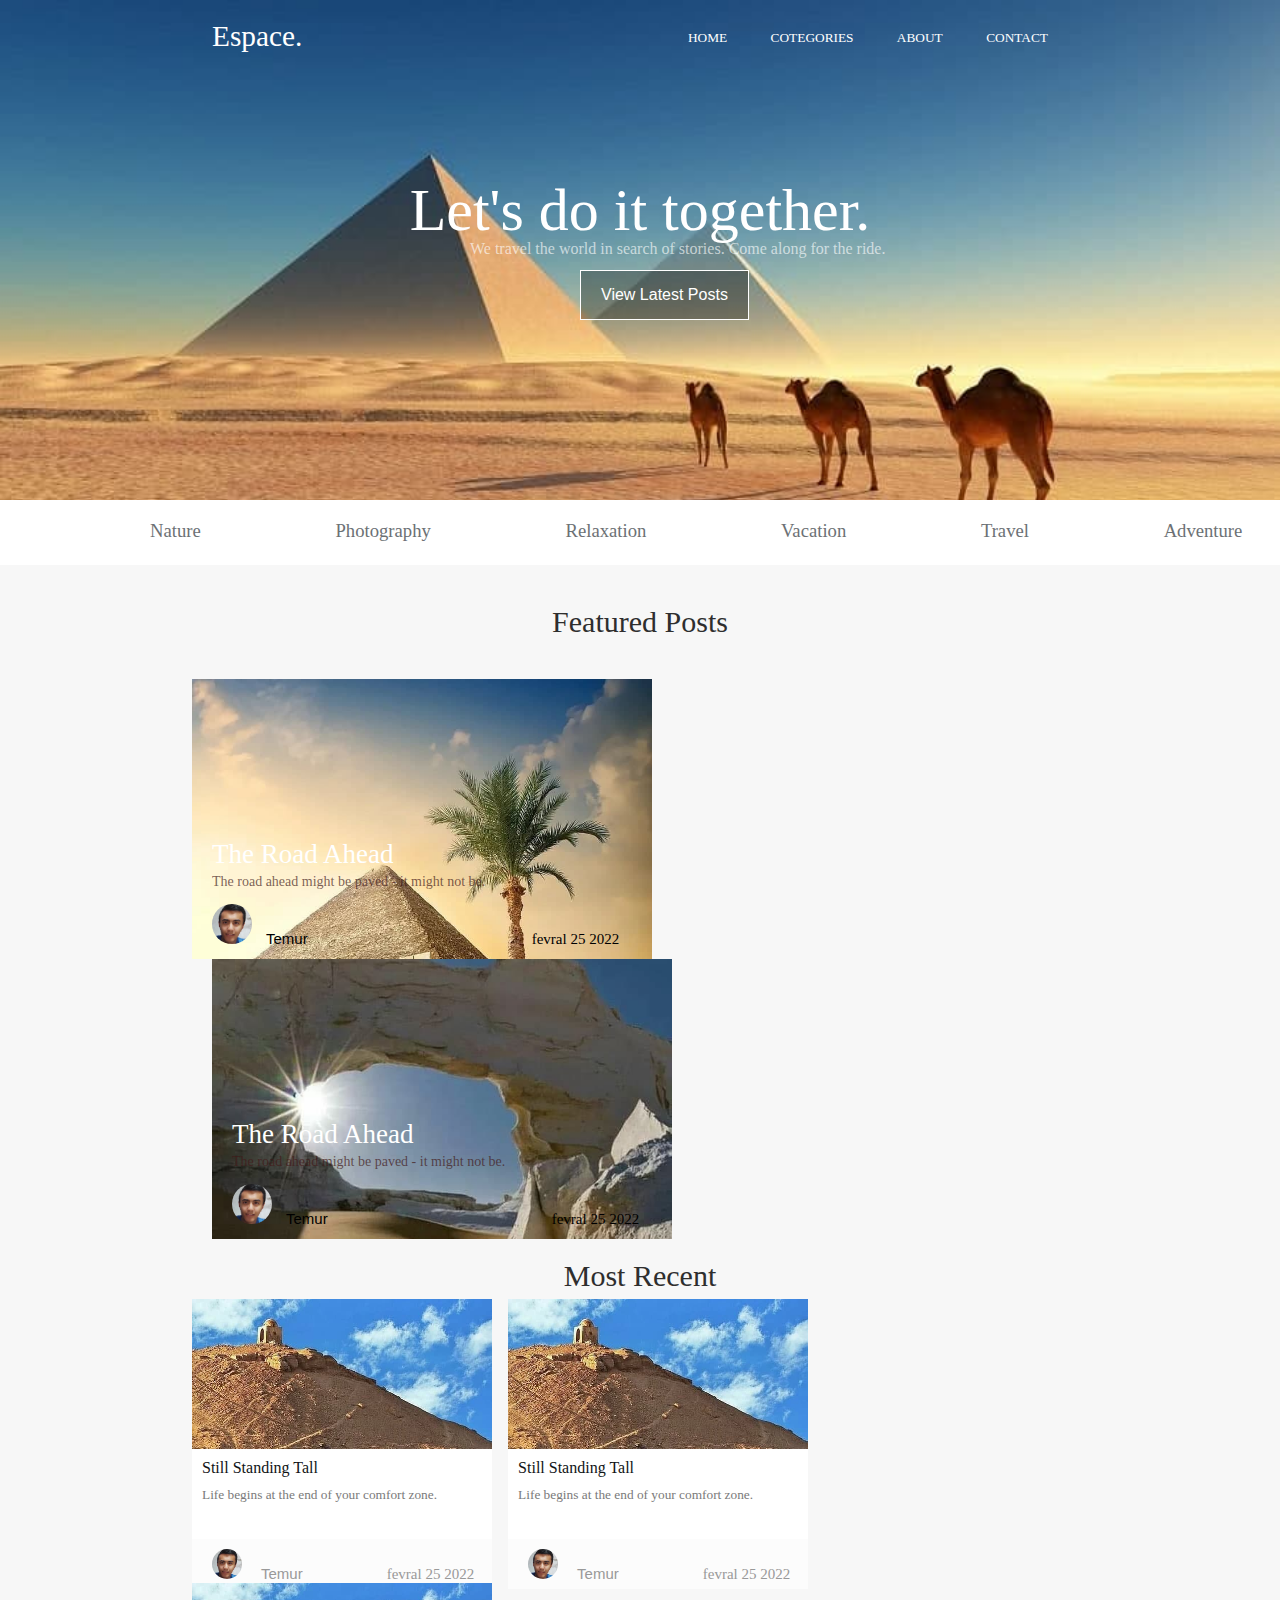
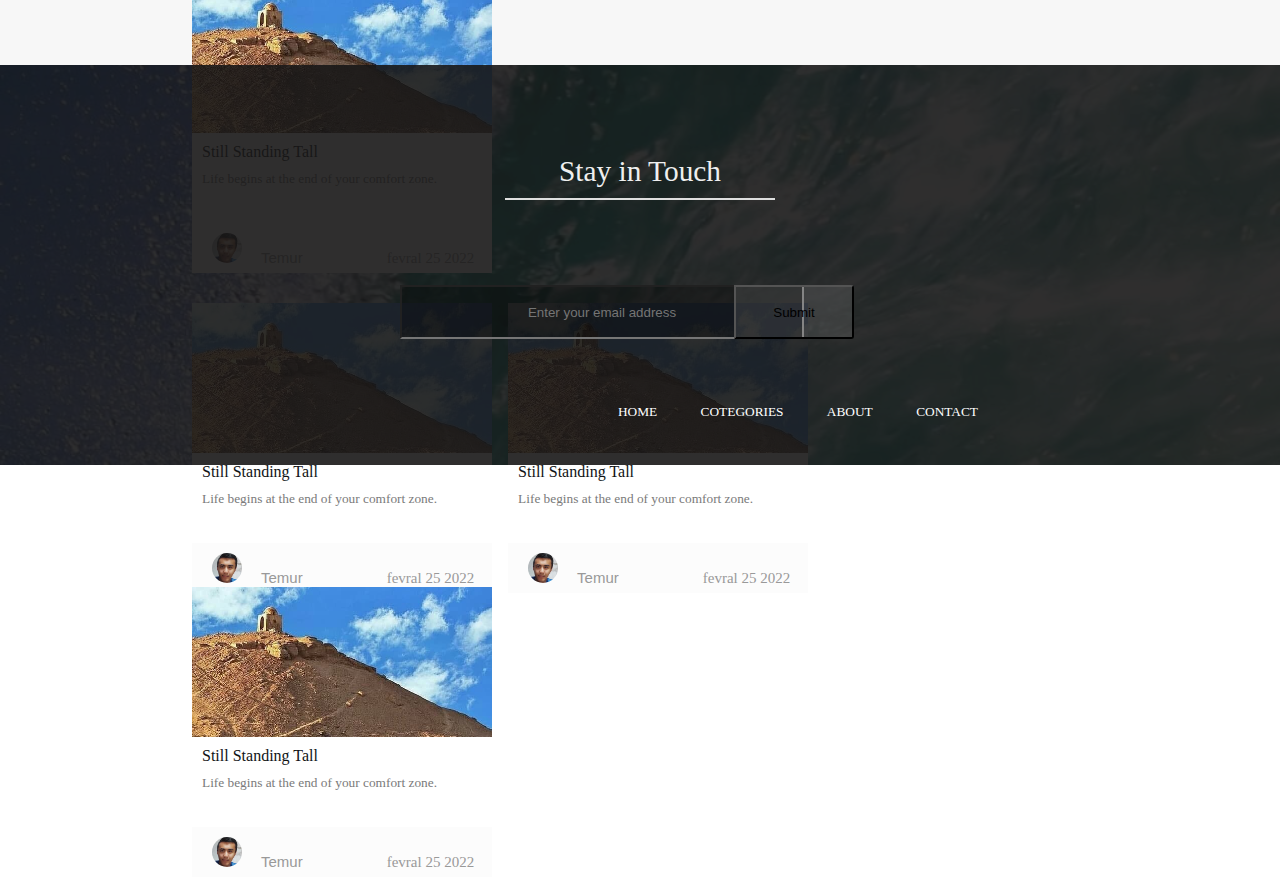
<file: index.html>
<!DOCTYPE html>
<html lang="en">
<head>
  
    <title>Document</title>
    <link rel="stylesheet" href="1-vazifa.css">
    <link rel="stylesheet" href="./all.min.css">
</head>
<body>
    <div class="box"> 
        <div class="conteyner">
            <div class="navbar">
                <div class="nav">Espace.</div>
                <ul class="nav1">
                    <li class="nav2">
                        <a href="">
                            HOME
                        </a>
                    </li>
                    <li class="nav2">
                        <a href="">
                            COTEGORIES
                        </a>
                    </li>
                    <li class="nav2">
                        <a href="">
                           ABOUT
                        </a>
                    </li>
                    <li class="nav2">
                        <a href="">
                            CONTACT
                        </a>
                    </li>
                </ul>
            </div>
            <div class="clr"></div>
            <div class="text">
                <div class="text2">Let's do it together.</div>
                <div class="text1">We travel the world in search of stories. Come along for the ride.</div>            
            </div>
            <div class="btns">
                <button class="btn">View Latest Posts</button>
            </div>
           
        </div>
    </div>
    <div class="navbar2">
        <ul class="nava">
            <li class="nava1">
                <a href="">
                    Nature
                </a>
            </li>
            <li class="nava1">
                <a href="">
                    Photography
                </a>
            </li>
            <li class="nava1">
                <a href="">
                    Relaxation
                </a>
            </li>
            <li class="nava1">
                <a href="">
                    Vacation
                </a>
            </li>
            <li class="nava1">
                <a href="">
                    Travel
                </a>
            </li>
            <li class="nava1">
                <a href="">
                    Adventure
                </a>
            </li>
        </ul>
    </div>
    <div class="rasm">
        <div class="suz">Featured Posts</div>
        <div class="conteyner">
            <div class="rasm1">
               <div class="suz1">The Road Ahead</div> 
               <div class="suz2">The road ahead might be paved - it might not be.</div>
               <div class="photo"> </div>
               <div class="suz5">
                <div class="suz3">Temur</div>
                <div class="suz4">fevral 25 2022</div>
              
               </div>
                
               
            </div>
            <div class="rasm2">
                <div class="suz1">The Road Ahead</div> 
                <div class="suz2">The road ahead might be paved - it might not be.</div>
                <div class="photo"> </div>
                <div class="suz5">
                 <div class="suz3">Temur</div>
                 <div class="suz4">fevral 25 2022</div>
               
                </div>
            </div>
            <div class="clr"></div>
        </div>
        <div class="stayl">Most Recent</div>
        <div class="conteyner">
            <div class="foto1">
                <div class="img"> </div>
                <div class="suz8">
                    <div class="suz6">Still Standing Tall</div>
                     <div class="suz7">Life begins at the end of your comfort zone.</div>
                </div>
                
                <div class="ost">
                    <div class="ost1">
                        <div class="photo1"></div>
                        <div class="suz10">Temur</div>
                        <div class="suz9">fevral 25 2022</div>
                    </div>
                </div>
            </div>
            <div class="foto1">
                <div class="img"> </div>
                <div class="suz8">
                    <div class="suz6">Still Standing Tall</div>
                     <div class="suz7">Life begins at the end of your comfort zone.</div>
                </div>
                
                <div class="ost">
                    <div class="ost1">
                        <div class="photo1"></div>
                        <div class="suz10">Temur</div>
                        <div class="suz9">fevral 25 2022</div>
                    </div>
                </div>
            </div>
            <div class="foto1">
                <div class="img"> </div>
                <div class="suz8">
                    <div class="suz6">Still Standing Tall</div>
                     <div class="suz7">Life begins at the end of your comfort zone.</div>
                </div>
                
                <div class="ost">
                    <div class="ost1">
                        <div class="photo1"></div>
                        <div class="suz10">Temur</div>
                        <div class="suz9">fevral 25 2022</div>
                    </div>
                </div>
            </div>
        </div>
        <br>
        <br>
        <div class="conteyner">
            <div class="foto1">
                <div class="img"> </div>
                <div class="suz8">
                    <div class="suz6">Still Standing Tall</div>
                     <div class="suz7">Life begins at the end of your comfort zone.</div>
                </div>
                
                <div class="ost">
                    <div class="ost1">
                        <div class="photo1"></div>
                        <div class="suz10">Temur</div>
                        <div class="suz9">fevral 25 2022</div>
                    </div>
                </div>
            </div>
            <div class="foto1">
                <div class="img"> </div>
                <div class="suz8">
                    <div class="suz6">Still Standing Tall</div>
                     <div class="suz7">Life begins at the end of your comfort zone.</div>
                </div>
                
                <div class="ost">
                    <div class="ost1">
                        <div class="photo1"></div>
                        <div class="suz10">Temur</div>
                        <div class="suz9">fevral 25 2022</div>
                    </div>
                </div>
            </div>
            <div class="foto1">
                <div class="img"> </div>
                <div class="suz8">
                    <div class="suz6">Still Standing Tall</div>
                     <div class="suz7">Life begins at the end of your comfort zone.</div>
                </div>
                
                <div class="ost">
                    <div class="ost1">
                        <div class="photo1"></div>
                        <div class="suz10">Temur</div>
                        <div class="suz9">fevral 25 2022</div>
                    </div>
                </div>
            </div>
        </div>
    </div>
    <div class="botton">
        <div class="slide">
            <div class="suz11">Stay in Touch</div>   
            <div class="inputt">
                <input class="unput" type="email" placeholder="Enter your email address">
            <button class="but">Submit</button>
            </div>
            <div class="colors">
                <div class="conteyner">
                    <ul class="nav1">
                        <li class="nav2">
                            <a href="">
                                HOME
                            </a>
                        </li>
                        <li class="nav2">
                            <a href="">
                                COTEGORIES
                            </a>
                        </li>
                        <li class="nav2">
                            <a href="">
                               ABOUT
                            </a>
                        </li>
                        <li class="nav2">
                            <a href="">
                                CONTACT
                            </a>
                        </li>
                    </ul>
                </div>
                
            </div>
           
        </div>
        
    </div>
    
    
</body>
<script src="/all.min.js"></script>
</html>
</file>
<file: 1-vazifa.css>
*{
    margin: 0%;
    padding: 0%;
}
.box{
    width: 100%;
    height: 500px;
    background-image: url('/1.jpg');
    background-repeat: no-repeat;
    background-size: cover;
    position: relative;
}
.conteyner{
    width: 70%;
    margin: 0 auto;
}

.nav{
    padding: 20px;
    font-size: 22pt;
    color: #ffffff;
    display: inline-block;
}
.nav1{
    display: inline-block;
    float: right;
    padding: 20px;
    font-size: 10pt;
}
.nav2 {
    display: inline-block;
}
.nav2 a{
    text-decoration: none;
    color: #FFFFFF;
    padding: 10px 20px;
    display: block
}
.clr{
    clear: both;
}
.text2{
    margin: 100px auto;
    font-size: 45pt;
    text-align: center;
    color: #FFFFFF;
}
.text1{
    color: rgba(255, 255, 255, 0.63);
    position: absolute;
    top: 240px;
    left: 470px;
}
.btn{
    position: absolute;
    left: 580px;
    top: 270px;
    cursor: pointer;
    padding: 15px 20px;
    font-size: 12pt;
    color: white;
    border: 1px solid white;
    background-color: rgba(0, 0, 0, 0.3);
    transition: 1s;
}
.btn:hover{
    transform: scale(1.1, 1.1);
    box-shadow: 1px 1px 1px 1px rgba(0, 0, 0, 0.4);
}
.navbar2{
    width: 100%;
    height: 65px;
    
}
.nava{
    font-size: 14pt;
    padding: 20px;
    display: inline-block;
}
.nava1{
    display: inline-block;
    margin-left: 130px;
}
.nava1 a{
    text-decoration: none;
    color: #6c7175;
}
.rasm{
    width: 100%;
    height: 1100px;
    background: #F7F7F7;
}
.suz{
    font-size: 30px;
    font-family: Oxygen;
    text-align: center;
    padding: 40px 0px;
    color: #2E2E2E;
}
.rasm1{
    width: 460px;
    height: 280px;
    background-image: url('/2.jpg');
    background-repeat: no-repeat;
    background-size: cover;
    display: inline-block;
    margin-top: 0px;
    float: left;
   
    
}

.rasm2{
    width: 460px;
    height: 280px;
    background-image: url('/3.jpg');
    background-repeat: no-repeat;
    background-size: cover;
    display: inline-block;
    margin-left: 20px;
    
}

.suz1{
    font-size: 27px;
    line-height: 30px;
    margin-top: 160px;
    margin-left: 20px;
    color: white;
}
.suz2{
    font-size: 14px;
    line-height: 25px;
    color: rgba(66, 24, 24, 0.7);
    margin-left: 20px;
}
.photo{
    width: 40px;
    height: 40px;
    border-radius: 50%;
    background-image: url('/uzim.jpg');
    background-repeat: no-repeat;
    background-size: cover;
    margin-left: 20px;
    margin-top: 10px;
    display: inline-block;
}
.suz5{
    display: inline-block;
    margin-top: 10px;
    height: 40px;
}
.suz3{
    display: inline-block;
    color: black;
    font-size: 15px;
    line-height: 35px;
    margin-left: 10px;
    font-family: sans-serif;
    
}
.suz4{
    display: inline-block;
    font-size: 15px;
    line-height: 25px;
    color: black;
    margin-left: 220px;
}
.stayl{
    width: 100%;
    height: 40px;
    text-align: center;
    font-size: 30px;
    color: #2E2E2E;
    margin-top: 20px;
}
.foto1{
    width: 300px;
    height: 280px;
    background-color: white;
    display: inline-block;
    margin-right: 12.1px ;
    transition: 2s;
}
.foto1:hover{
    transform: scale(1.1, 1.1);
}
.img{
    width: 300px;
    height: 150px;
    background-image: url('/4.jpg');
    background-repeat: no-repeat;
    background-size: cover;
}
.suz6{
    margin-top: 10px;
    margin-left: 10px;
    color: #101315;
}
.suz7{
    margin-left: 10px;
    margin-top: 10px;
    color: #7A7A7A;
    font-size: 10pt;
}
.suz8{
    height: 80px;
}
.ost{
    height: 50px;
    background: #FCFCFC;
    border-radius: 0px;
}
.photo1{
    width: 30px;
    height: 30px;
    border-radius: 50%;
    background-image: url('/uzim.jpg');
    background-repeat: no-repeat;
    background-size: cover;
    margin-left: 20px;
    margin-top: 10px;
    display: inline-block;
}

.suz10{
    display: inline-block;
    color: #999999;
    font-size: 15px;
    margin-left: 15px;
    font-family: sans-serif;
    
}
.suz9{
    display: inline-block;
    font-size: 15px;
    color: #999999;
    margin-left: 80px;
}
.botton{
    width: 100%;
    height: 400px;
    background-image: url('/9.jpg');
    background-repeat: no-repeat;
    background-size: cover;   
    
}
.slide{
    width: 100%;
    height: 100%;
    background-color: rgba(24, 23, 23, 0.9);
    display: inline-block;
}
.suz11{
    text-align: center;
    font-size: 22pt;
    color: #EFEFEF;
    margin: 80px auto;
    border-bottom: 2px solid #dedede;
    padding: 10px;
    width: 250px;
}
.unput{
    margin: 5px 400px;
    width: 400px;
    height: 50px;
    text-align: center;
    display: inline-block;
    background-color: rgba(0, 0, 0, 0.3);
}
.but{
    display: inline-block;
    margin-top: 5px;
    width: 120px;
    height: 54px;
    cursor: pointer;
    position: absolute;
    right: 426px;
    background: rgba(255, 255, 255, 0.1);
    border-radius: 0px 3px 3px 0px;
}
.colors{
    padding: 30px 100px;
}
</file>
